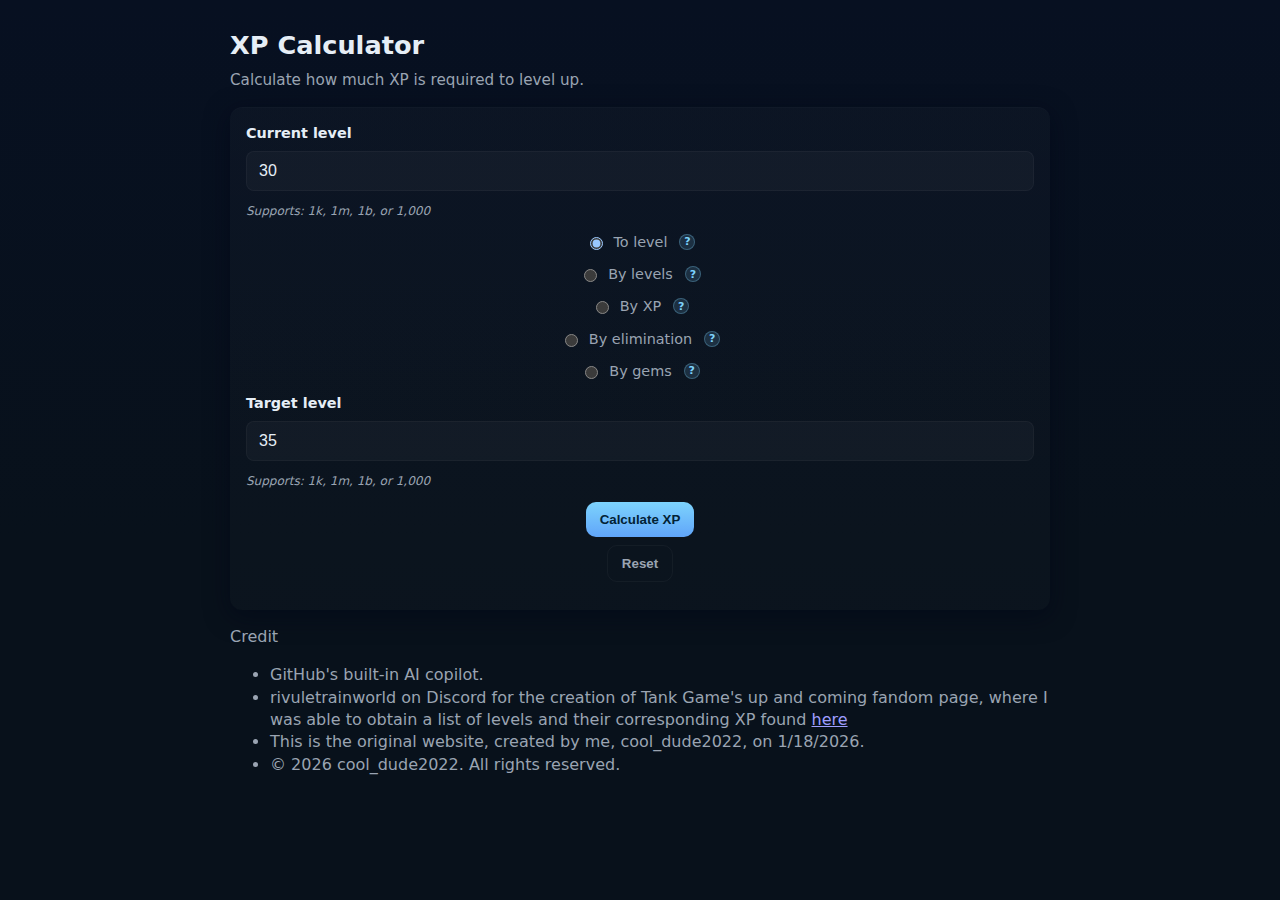
<file: index.html>
<!doctype html>
<html lang="en">
<head>
  <meta charset="utf-8" />
  <meta name="viewport" content="width=device-width,initial-scale=1" />
  <title>XP Calculator</title>
  <link rel="stylesheet" href="styles.css">
</head>
<body>
  <main class="container">
    <h1>XP Calculator</h1>
    <p class="lead">Calculate how much XP is required to level up.</p>

    <form id="xpForm" class="card" autocomplete="off">
      <div class="row">
        <label for="currentLevel">Current level</label>
        <input id="currentLevel" name="currentLevel" type="text" value="30">
        <div class="input-helper">Supports: 1k, 1m, 1b, or 1,000</div>
      </div>

      <div class="row toggle-row">
        <label>
          <input id="modeTo" type="radio" name="mode" value="to" checked>
          To level
          <span class="tooltip-icon" data-tooltip="Calculate XP needed to go from your current level to a specific target level">?</span>
        </label>
        <label>
          <input id="modeBy" type="radio" name="mode" value="by">
          By levels
          <span class="tooltip-icon" data-tooltip="Calculate XP needed to level up by a certain number of levels from your current level">?</span>
        </label>
        <label>
          <input id="modeXp" type="radio" name="mode" value="xp">
          By XP
          <span class="tooltip-icon" data-tooltip="Enter an XP amount to see what level you'll reach and how much progress toward the next level">?</span>
        </label>
        <label>
          <input id="modeKill" type="radio" name="mode" value="kill">
          By elimination
          <span class="tooltip-icon" data-tooltip="Calculate XP gained and new level after eliminating another player">?</span>
        </label>
        <label>
          <input id="modeMoney" type="radio" name="mode" value="money">
          By gems
          <span class="tooltip-icon" data-tooltip="Calculate costs/values when buying XP with gems or selling levels">?</span>
        </label>
      </div>

      <div class="row" id="toLevelRow">
        <label for="targetLevel">Target level</label>
        <input id="targetLevel" name="targetLevel" type="text" value="35">
        <div class="input-helper">Supports: 1k, 1m, 1b, or 1,000</div>
      </div>

      <div class="row hidden" id="byLevelsRow">
        <label for="levelsUp">Levels to gain</label>
        <input id="levelsUp" name="levelsUp" type="text" value="5">
        <div class="input-helper">Supports: 1k, 1m, 1b, or 1,000</div>
      </div>

      <div class="row hidden" id="byXpRow">
        <label for="xpAmount">XP to add</label>
        <input id="xpAmount" name="xpAmount" type="text" value="100000" aria-describedby="xpHelp">
        <div class="input-helper">Supports: 100k, 5m, 1b, or 5,000,000</div>
      </div>

      <div class="row hidden" id="byKillRow">
        <div style="background: rgba(255,255,255,0.02); padding: 12px; border-radius: 8px; margin-bottom: 12px;">
          <label for="killTaxRate" style="font-size: 0.9rem;">
            Kill tax rate (%)
            <span class="tooltip-icon" data-tooltip="Percentage of XP lost from kills in Tank Game (default: 25%)">?</span>
          </label>
          <input id="killTaxRate" type="number" min="0" max="100" step="0.1" value="25" style="padding: 8px 10px; font-size: 0.95rem; margin-top: 6px;">
          <div class="input-helper" style="margin-top: 4px;">Default for Tank Game is 25%</div>
        </div>
        
        <label for="victimLevelKill">Victim's level</label>
        <input id="victimLevelKill" name="victimLevelKill" type="text" value="50">
        <div class="input-helper">Supports: 1k, 1m, or 1,000</div>
      </div>

      <div class="row hidden" id="byMoneyRow">
        <div style="margin-bottom: 12px;">
          <label style="font-size: 0.9rem;">
            <input id="applyTax" type="checkbox">
            Apply kill tax
            <span class="tooltip-icon" data-tooltip="When enabled, the game takes a percentage of XP from kills (default: 25%). Players only receive the remaining amount.">?</span>
          </label>
        </div>

        <div style="background: rgba(255,255,255,0.02); padding: 12px; border-radius: 8px; margin-bottom: 12px;">
          <div style="display: flex; gap: 12px; margin-bottom: 8px;">
            <div style="flex: 1;">
              <label for="costPerMillion" style="font-size: 0.85rem;">
                Cost per 1M XP (gems)
                <span class="tooltip-icon" data-tooltip="The market rate for 1 million XP in gems (default: 20,000)">?</span>
              </label>
              <input id="costPerMillion" type="text" value="20000" style="padding: 6px 10px; font-size: 0.9rem;">
              <div class="input-helper" style="margin-top: 4px;">20k, 1m, etc.</div>
            </div>
            <div id="taxRateBox" style="flex: 1;" class="hidden">
              <label for="taxRate" style="font-size: 0.85rem;">
                Kill tax rate (%)
                <span class="tooltip-icon" data-tooltip="Percentage of XP lost from kills (default: 25%)">?</span>
              </label>
              <input id="taxRate" type="number" min="0" max="100" step="0.1" value="25" style="padding: 6px 10px; font-size: 0.9rem;">
            </div>
          </div>
        </div>

        <div class="row toggle-row" style="margin-bottom: 12px;">
          <label>
            <input id="gemModeBuyXp" type="radio" name="gemMode" value="buyxp" checked>
            Buy Levels
          </label>
          <label>
            <input id="gemModeSell" type="radio" name="gemMode" value="sell">
            Sell Levels
          </label>
        </div>
        
        <div id="gemBuyXpSection">
          <div class="row toggle-row" style="margin-bottom: 8px;">
            <label>
              <input id="buyWithGems" type="radio" name="buyMode" value="gems" checked>
              By Gems
            </label>
            <label>
              <input id="buyWithXp" type="radio" name="buyMode" value="xp">
              By XP
            </label>
          </div>
          
          <div id="buyGemsInput">
            <label for="moneyAmount">Gem amount</label>
            <input id="moneyAmount" name="moneyAmount" type="text" value="1000">
            <div class="input-helper">Supports: 100k, 5m, 1b, or 5,000,000</div>
          </div>
          
          <div id="buyXpInput" class="hidden">
            <label for="buyXpAmount">XP amount</label>
            <input id="buyXpAmount" name="buyXpAmount" type="text" value="1000000">
            <div class="input-helper">Supports: 1m, 5m, 100k, or 1,000,000</div>
          </div>
        </div>

        <div id="gemSellSection" class="hidden">
          <label for="sellCurrentLevel">Your current level</label>
          <input id="sellCurrentLevel" name="sellCurrentLevel" type="text" value="50">
          <div class="input-helper" style="margin-top: 4px;">Sells all levels to level 1</div>
        </div>
      </div>

      <div class="row actions">
        <button id="calculateBtn" type="submit">Calculate XP</button>
        <button id="resetBtn" type="button" class="secondary">Reset</button>
      </div>
    </form>

    <section id="results" class="card hidden" aria-live="polite">
      <h2>Result</h2>
      <p id="summary" class="summary"></p>
      
      <div id="progressSection" class="hidden" style="margin: 16px 0;">
        <div style="display: flex; justify-content: space-between; margin-bottom: 6px;">
          <span class="muted" style="font-size: 0.9rem;" id="progressLabel">Progress to next level</span>
          <span class="muted" style="font-size: 0.9rem;" id="progressPercent">0%</span>
        </div>
        <div class="progress-bar">
          <div id="progressFill" class="progress-fill" style="width: 0%"></div>
        </div>
        <div style="margin-top: 6px; font-size: 0.85rem;" class="muted" id="progressDetails"></div>
      </div>

      <p id="note" class="muted" aria-hidden="true"></p>

      <details id="detailsBlock">
        <summary id="detailsSummary">Show per-level breakdown</summary>
        <ul id="breakdown" class="breakdown" aria-label="Per-level breakdown"></ul>
      </details>

      <div class="result-actions">
        <button id="saveCalcBtn" type="button" class="secondary">Save Calculation</button>
        <button id="exportBtn" type="button" class="secondary">Export as Text</button>
        <button id="topBtn" type="button" class="secondary">Back to top</button>
      </div>
    </section>

    <section id="savedCalcs" class="card hidden">
      <h2>Saved Calculations</h2>
      <ul id="savedCalcsList" class="saved-list"></ul>
      <button id="clearSavedBtn" type="button" class="secondary" style="width: 100%; margin-top: 8px;">Clear All</button>
    </section>

    <footer class="muted">
      Credit
      <ul>
        <li>GitHub's built-in AI copilot.</li>
        <li>rivuletrainworld on Discord for the creation of Tank Game's up and coming fandom page, where I was able to obtain a list of levels and their corresponding XP found <a href="https://tankgame7x3.fandom.com/wiki/Leveling_and_shapes">here</a></li>
        <li>This is the original website, created by me, cool_dude2022, on 1/18/2026.</li>
        <li>© 2026 cool_dude2022. All rights reserved.</li>
      </ul>
    </footer>
  </main>

  <script src="script.js"></script>
</body>
</html>
</file>
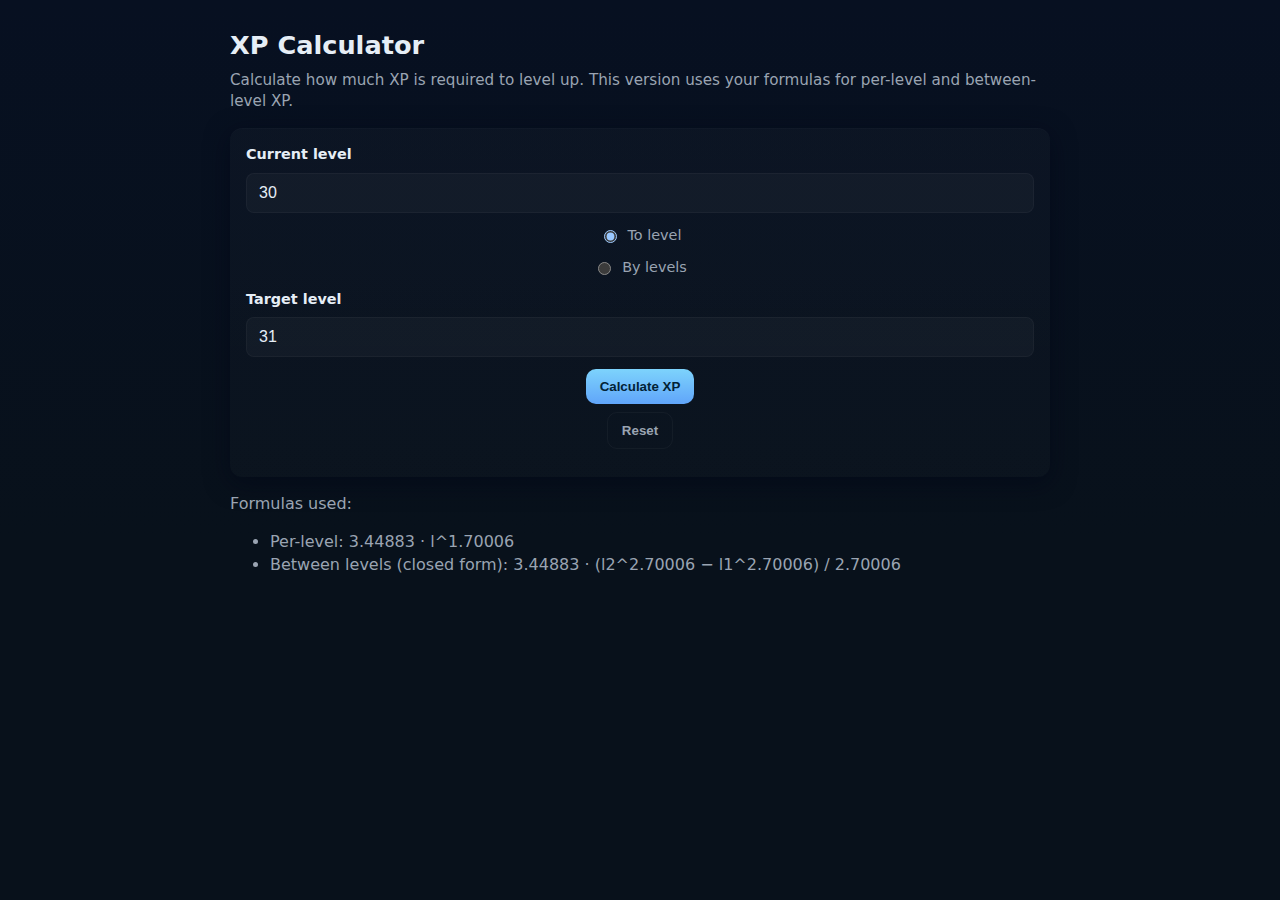
<file: index_Version3.html>
<!doctype html>
<html lang="en">
<head>
  <meta charset="utf-8" />
  <meta name="viewport" content="width=device-width,initial-scale=1" />
  <title>XP Calculator</title>
  <link rel="stylesheet" href="styles.css">
</head>
<body>
  <main class="container">
    <h1>XP Calculator</h1>
    <p class="lead">Calculate how much XP is required to level up. This version uses your formulas for per-level and between-level XP.</p>

    <form id="xpForm" class="card">
      <div class="row">
        <label for="currentLevel">Current level</label>
        <input id="currentLevel" type="number" min="1" value="30" required>
      </div>

      <div class="row toggle-row">
        <label>
          <input type="radio" name="mode" value="to" checked>
          To level
        </label>
        <label>
          <input type="radio" name="mode" value="by">
          By levels
        </label>
      </div>

      <div class="row" id="toLevelRow">
        <label for="targetLevel">Target level</label>
        <input id="targetLevel" type="number" min="1" value="31">
      </div>

      <div class="row hidden" id="byLevelsRow">
        <label for="levelsUp">Levels up (N)</label>
        <input id="levelsUp" type="number" min="1" value="1">
      </div>

      <div class="row actions">
        <button id="calculateBtn" type="submit">Calculate XP</button>
        <button id="resetBtn" type="button" class="secondary">Reset</button>
      </div>
    </form>

    <section id="results" class="card hidden" tabindex="-1">
      <h2>Result</h2>
      <p id="summary"></p>
      <p id="note" class="muted"></p>
      <details id="detailsBlock">
        <summary>Show per-level breakdown</summary>
        <ul id="breakdown" class="breakdown"></ul>
      </details>
    </section>

    <footer class="muted">
      Formulas used:
      <ul>
        <li>Per-level: 3.44883 · l^1.70006</li>
        <li>Between levels (closed form): 3.44883 · (l2^2.70006 − l1^2.70006) / 2.70006</li>
      </ul>
    </footer>
  </main>

  <script src="script.js"></script>
</body>
</html>
</file>
<file: styles.css>
:root{
  --bg: #0f1724;
  --card: #0b1220;
  --muted: #9aa4b2;
  --accent: #7dd3fc;
  --accent-2: #60a5fa;
  --glass: rgba(255,255,255,0.03);
  --radius: 12px;
  font-family: Inter, system-ui, -apple-system, "Segoe UI", Roboto, "Helvetica Neue", Arial;
  color-scheme: dark;
  color: #e6eef6;
}

*{box-sizing:border-box}
html,body{height:100%; margin: 0;}
body{
  margin:0;
  background: linear-gradient(180deg,#071021 0%, #08111b 60%);
  -webkit-font-smoothing:antialiased;
  -moz-osx-font-smoothing:grayscale;
  font-size:16px;
  line-height:1.4;
  padding:28px;
  padding-bottom: 60px; /* Extra padding at bottom for scrolling */
  min-height: 100vh;
}

.container{
  width:100%;
  max-width:820px;
  margin:0 auto;
}

h1{ margin:0 0 6px; font-size:1.6rem; }
.lead{ margin:0 0 16px; color:var(--muted); font-size:0.95rem; }

.card{
  background: linear-gradient(180deg, rgba(255,255,255,0.02), rgba(255,255,255,0.01));
  border-radius: var(--radius);
  padding:16px;
  box-shadow: 0 6px 24px rgba(2,6,23,0.6), inset 0 1px 0 rgba(255,255,255,0.02);
  margin-bottom:16px;
}

.row{ display:flex; flex-direction:column; gap:8px; margin-bottom:12px; }
.row label{ font-weight:600; font-size:0.9rem; }
.row input[type="number"]{
  padding:10px 12px;
  border-radius:8px;
  border:1px solid rgba(255,255,255,0.04);
  background:var(--glass);
  color:inherit;
  outline:none;
  font-size:1rem;
}

.row input[type="text"]{
  padding:10px 12px;
  border-radius:8px;
  border:1px solid rgba(255,255,255,0.04);
  background:var(--glass);
  color:inherit;
  outline:none;
  font-size:1rem;
}

.input-helper {
  font-size: 0.75rem;
  color: var(--muted);
  margin-top: 4px;
  font-style: italic;
}

.gem-highlight {
  background: linear-gradient(135deg, rgba(125, 211, 252, 0.15), rgba(96, 165, 250, 0.15));
  border: 1px solid rgba(125, 211, 252, 0.3);
  border-radius: 8px;
  padding: 12px 16px;
  margin-bottom: 12px;
}

.gem-highlight .gem-amount {
  font-size: 1.8rem;
  font-weight: 700;
  color: var(--accent);
  text-shadow: 0 0 10px rgba(125, 211, 252, 0.3);
  display: block;
  margin-bottom: 4px;
}

.gem-highlight .gem-label {
  font-size: 0.9rem;
  color: var(--muted);
  text-transform: uppercase;
  letter-spacing: 0.5px;
}

.saved-list {
  list-style: none;
  padding: 0;
  margin: 0;
  max-height: 400px;
  overflow-y: auto;
}

.saved-list li {
  background: rgba(255,255,255,0.02);
  border-radius: 8px;
  padding: 12px;
  margin-bottom: 8px;
  border: 1px solid rgba(255,255,255,0.04);
  cursor: pointer;
  transition: all 0.2s ease;
  position: relative;
}

.saved-list li:hover {
  background: rgba(255,255,255,0.04);
  border-color: rgba(125, 211, 252, 0.3);
}

.saved-list .saved-title {
  font-weight: 600;
  font-size: 0.95rem;
  margin-bottom: 4px;
  color: var(--accent);
}

.saved-list .saved-details {
  font-size: 0.85rem;
  color: var(--muted);
}

.saved-list .delete-saved {
  position: absolute;
  top: 8px;
  right: 8px;
  background: rgba(255, 100, 100, 0.2);
  border: 1px solid rgba(255, 100, 100, 0.4);
  color: #ff6b6b;
  padding: 4px 8px;
  border-radius: 4px;
  font-size: 0.75rem;
  cursor: pointer;
  transition: all 0.2s ease;
}

.saved-list .delete-saved:hover {
  background: rgba(255, 100, 100, 0.3);
}

.toggle-row{ display:flex; gap:12px; align-items:center; }
.toggle-row label{ cursor:pointer; display:flex; gap:8px; align-items:center; color:var(--muted); font-weight:500; }

.tooltip-icon {
  display: inline-flex;
  align-items: center;
  justify-content: center;
  width: 16px;
  height: 16px;
  border-radius: 50%;
  background: rgba(125, 211, 252, 0.15);
  color: var(--accent);
  font-size: 11px;
  font-weight: bold;
  cursor: help;
  margin-left: 4px;
  border: 1px solid rgba(125, 211, 252, 0.3);
  transition: all 0.2s ease;
  position: relative;
}

.tooltip-icon:hover {
  background: rgba(125, 211, 252, 0.25);
  border-color: var(--accent);
  transform: scale(1.1);
}

.tooltip-icon::after {
  content: attr(data-tooltip);
  position: absolute;
  bottom: calc(100% + 8px);
  left: 50%;
  transform: translateX(-50%);
  background: rgba(15, 23, 42, 0.98);
  color: #e6eef6;
  padding: 8px 12px;
  border-radius: 6px;
  font-size: 12px;
  font-weight: normal;
  white-space: normal;
  max-width: 250px;
  width: max-content;
  min-width: 180px;
  pointer-events: none;
  opacity: 0;
  visibility: hidden;
  transition: opacity 0.15s ease, visibility 0.15s ease;
  z-index: 1000;
  border: 1px solid rgba(125, 211, 252, 0.2);
  box-shadow: 0 4px 12px rgba(0, 0, 0, 0.5);
  line-height: 1.4;
}

.tooltip-icon:hover::after {
  opacity: 1;
  visibility: visible;
}

.tooltip-icon::before {
  content: '';
  position: absolute;
  bottom: calc(100% + 2px);
  left: 50%;
  transform: translateX(-50%);
  border: 6px solid transparent;
  border-top-color: rgba(15, 23, 42, 0.98);
  pointer-events: none;
  opacity: 0;
  visibility: hidden;
  transition: opacity 0.15s ease, visibility 0.15s ease;
  z-index: 1001;
}

.tooltip-icon:hover::before {
  opacity: 1;
  visibility: visible;
}

.actions{ display:flex; gap:8px; align-items:center; }
.result-actions{ margin-top:12px; }

button{
  background:linear-gradient(180deg,var(--accent),var(--accent-2));
  color:#022235;
  padding:10px 14px;
  border-radius:10px;
  border:none;
  font-weight:700;
  cursor:pointer;
}
button.secondary{
  background:transparent;
  border:1px solid rgba(255,255,255,0.04);
  color:var(--muted);
  box-shadow:none;
}

.hidden{ display:none; }
.muted{ color:var(--muted); }
.summary{ margin:6px 0 12px; font-size:1.05rem; }

/* Progress bar */
.progress-bar{
  width: 100%;
  height: 24px;
  background: rgba(255,255,255,0.03);
  border-radius: 12px;
  overflow: hidden;
  border: 1px solid rgba(255,255,255,0.06);
}
.progress-fill{
  height: 100%;
  background: linear-gradient(90deg, var(--accent), var(--accent-2));
  transition: width 0.4s ease;
  border-radius: 12px;
  box-shadow: 0 0 12px rgba(125, 211, 252, 0.4);
}

/* Breakdown: internal scroll so it doesn't grow the page */
.breakdown{
  list-style:none;
  padding:8px;
  margin:8px 0 0;
  max-height:48vh;
  overflow:auto;
  -webkit-overflow-scrolling: touch;
  border-radius:8px;
  background: linear-gradient(180deg, rgba(255,255,255,0.01), rgba(255,255,255,0.00));
}
.breakdown li{
  padding:8px 10px;
  border-radius:8px;
  margin-bottom:6px;
  display:flex;
  justify-content:space-between;
  gap:12px;
  font-family: monospace;
  font-size:0.98rem;
  background: rgba(255,255,255,0.01);
}

/* Responsive */
@media (max-width:520px){
  body{padding:18px; padding-bottom: 50px;}
  .row{margin-bottom:10px}
  button{width:100%}
  .actions{flex-direction:column; align-items:stretch}
}

footer {
  margin-bottom: 20px;
}
</file>
